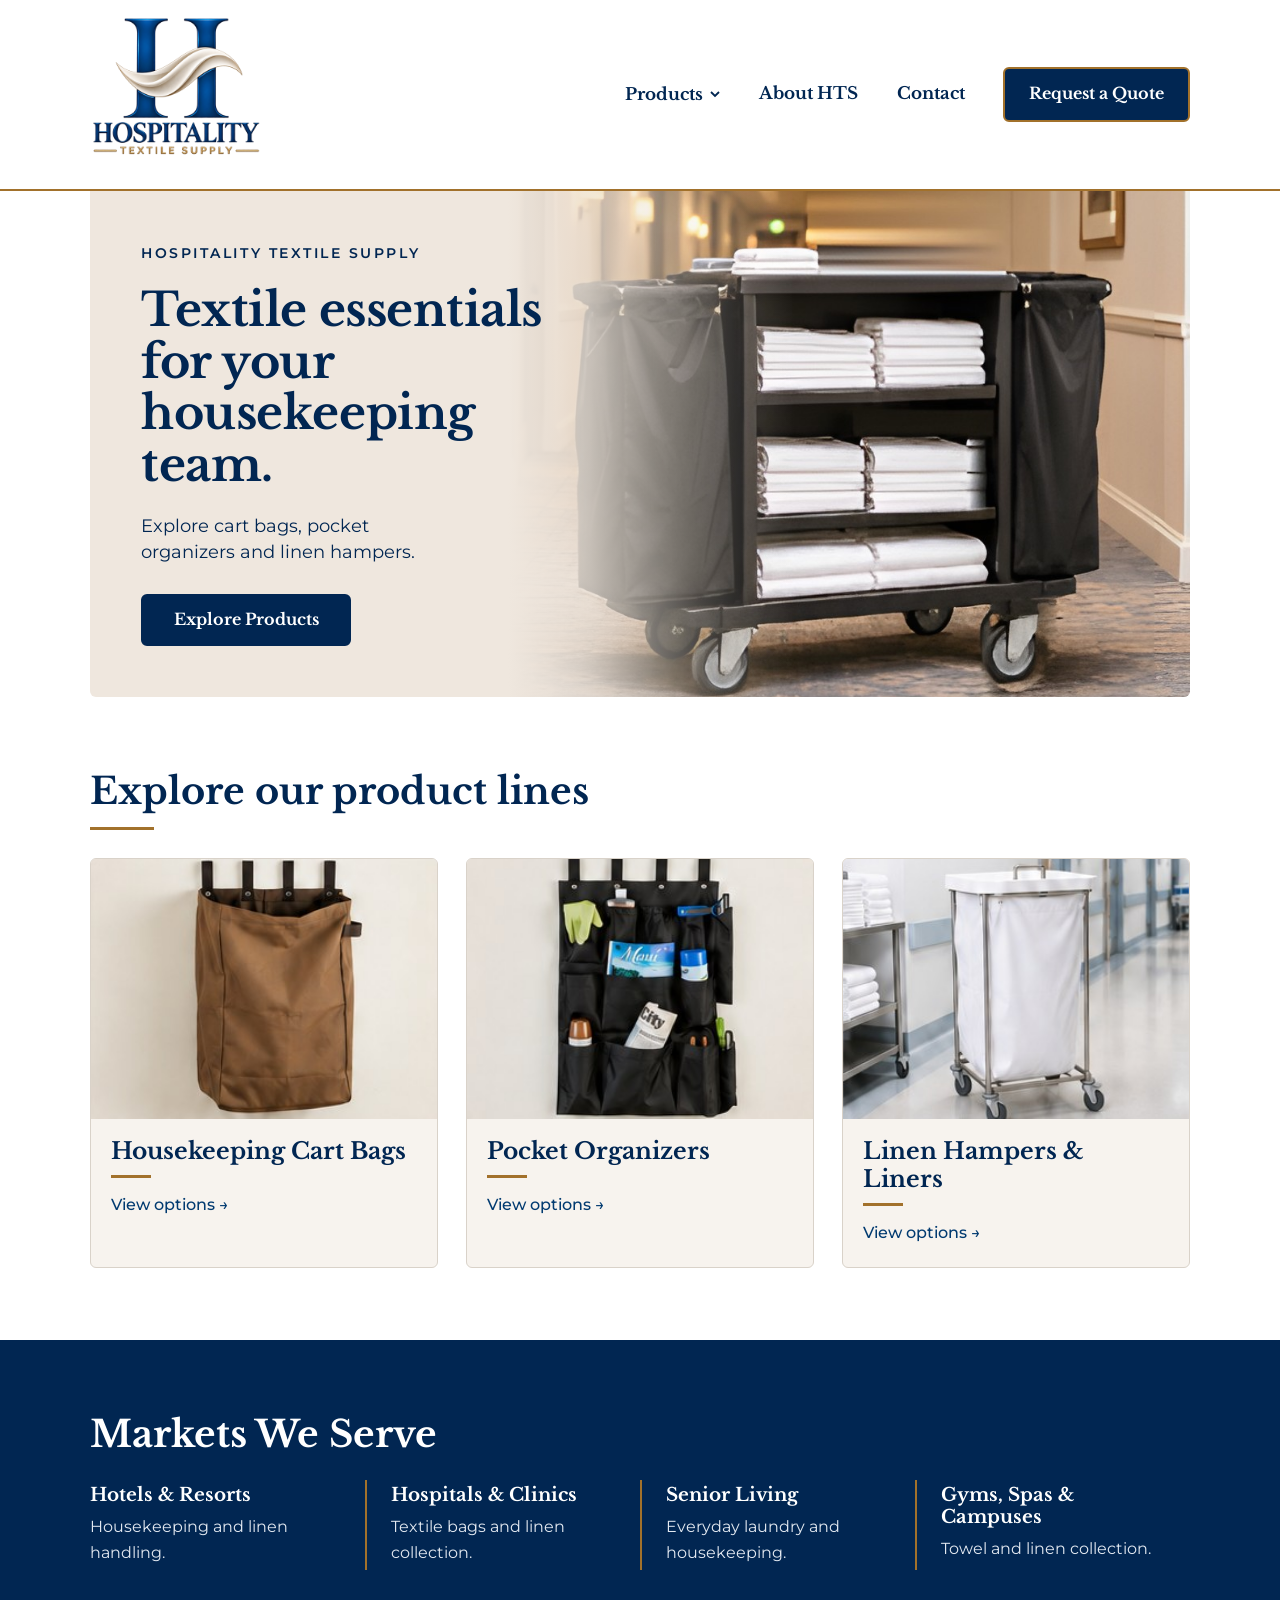
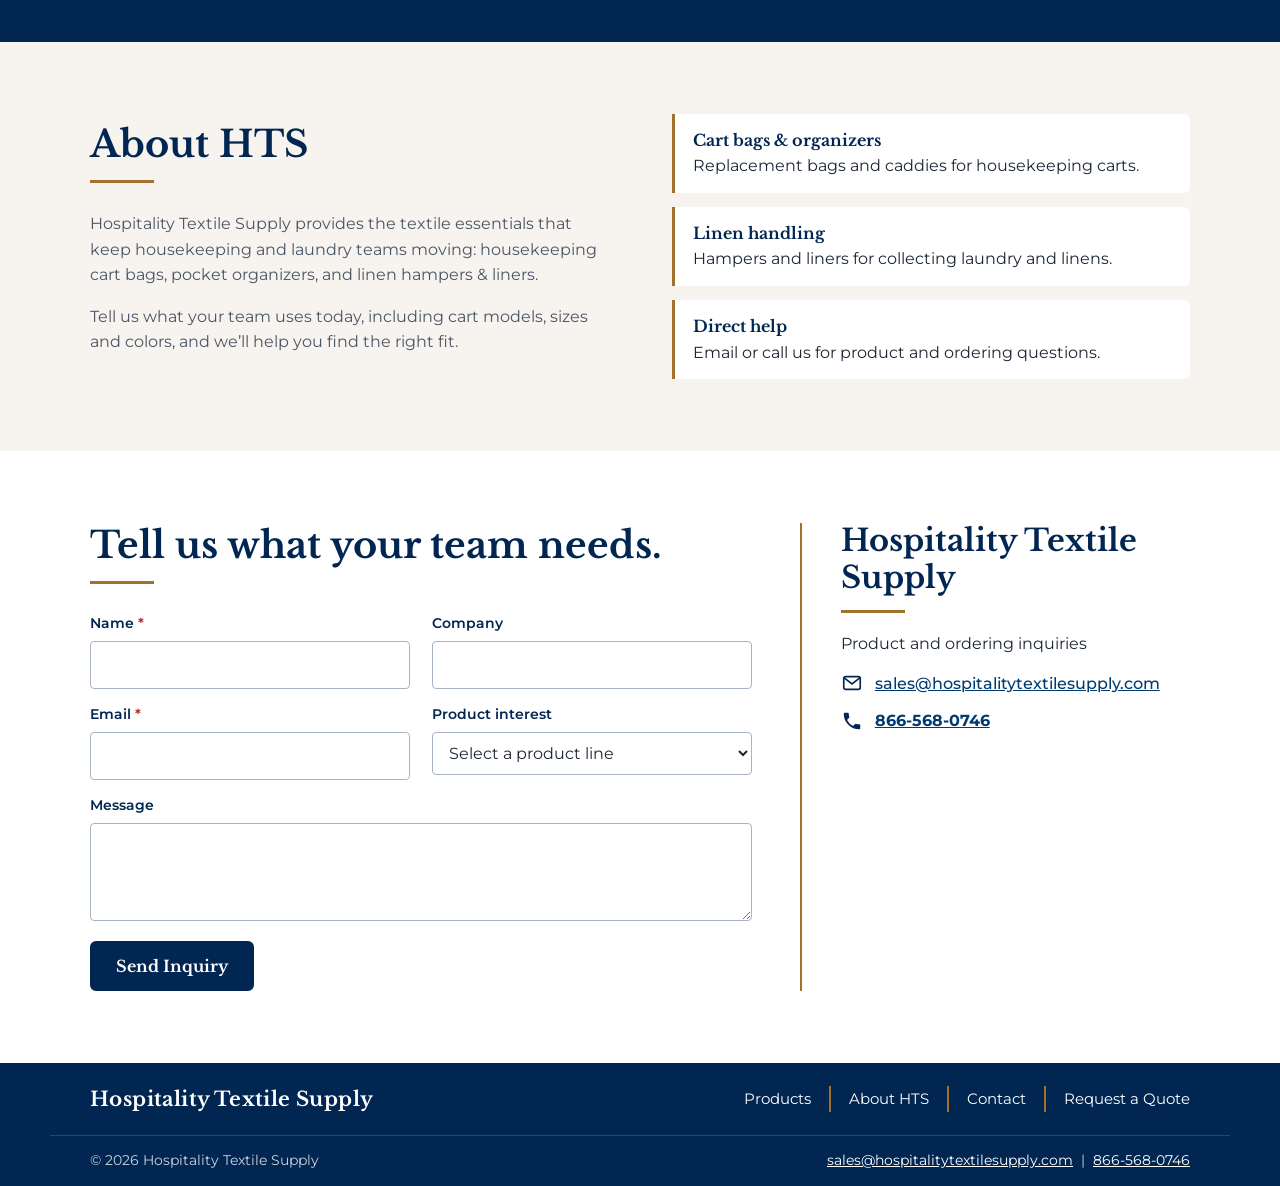
<file: index.html>
<!doctype html>
<html lang="en">
<head>
<meta charset="utf-8">
<meta name="viewport" content="width=device-width, initial-scale=1">
<title>Hospitality Textile Supply | Cart Bags, Pocket Organizers & Linen Hampers</title>
<meta name="description" content="Textile essentials for housekeeping teams: housekeeping cart bags, pocket organizers and linen hampers & liners for hotels, healthcare, senior living, gyms, spas and campuses.">
<link rel="icon" type="image/png" href="img/hts-logo.png">
<link rel="preconnect" href="https://fonts.googleapis.com">
<link rel="preconnect" href="https://fonts.gstatic.com" crossorigin>
<link href="https://fonts.googleapis.com/css2?family=Libre+Baskerville:wght@400;700&family=Montserrat:wght@400;500;600&display=swap" rel="stylesheet">
<link rel="stylesheet" href="css/styles.css">
</head>
<body>
<a class="skip-link" href="#main">Skip to content</a>
<header class="site-header">
  <div class="wrap header-inner">
    <a class="brand" href="index.html" aria-label="Hospitality Textile Supply — home">
      <img src="img/hts-logo.png" alt="Hospitality Textile Supply" width="440" height="426">
    </a>
    <button class="menu-toggle" type="button" aria-expanded="false" aria-controls="site-nav" aria-label="Open menu">
      <svg viewBox="0 0 24 24" fill="none" stroke="currentColor" stroke-width="2" aria-hidden="true"><path d="M4 7h16M4 12h16M4 17h16"/></svg>
    </button>
    <nav class="nav" id="site-nav" aria-label="Main">
      <ul class="nav-list">
        <li class="has-dropdown">
          <button class="nav-link" type="button" aria-expanded="false">Products <svg class="chev" viewBox="0 0 12 12" aria-hidden="true"><path d="M2 4l4 4 4-4" fill="none" stroke="currentColor" stroke-width="1.8"/></svg></button>
          <ul class="dropdown"><li><a href="maid-cart-bags.html">Housekeeping Cart Bags</a></li><li><a href="pocket-organizers.html">Pocket Organizers</a></li><li><a href="linen-hampers-liners.html">Linen Hampers &amp; Liners</a></li></ul>
        </li>
        <li><a class="nav-link" href="index.html#about">About HTS</a></li>
        <li><a class="nav-link" href="index.html#contact">Contact</a></li>
      </ul>
      <a class="btn btn--gold-edge" href="index.html#contact">Request a Quote</a>
    </nav>
  </div>
</header>

<main id="main">
  <section class="hero" aria-labelledby="hero-title">
    <div class="hero-copy">
      <p class="hero-eyebrow">Hospitality Textile Supply</p>
      <h1 id="hero-title">Textile essentials for your housekeeping team.</h1>
      <p>Explore cart bags, pocket organizers and linen hampers.</p>
      <a class="btn" href="#products">Explore Products</a>
    </div>
    <div class="hero-media">
      <img src="img/hero-cart.jpg" alt="Housekeeping cart with black cart bags and stacked towels in a hotel hallway" width="844" height="656">
    </div>
  </section>

  <section class="section" id="products" aria-labelledby="lines-title">
    <div class="wrap">
      <h2 class="section-title" id="lines-title">Explore our product lines</h2>
      <span class="rule"></span>
      <div class="card-grid">
        <a class="line-card" href="maid-cart-bags.html">
          <div class="media"><img src="img/maid-cart-bags.jpg" alt="Brown housekeeping cart bag with hanging loops" loading="lazy"></div>
          <div class="body"><h3>Housekeeping Cart Bags</h3><span class="rule"></span><span class="more">View options &rarr;</span></div>
        </a>
        <a class="line-card" href="pocket-organizers.html">
          <div class="media"><img src="img/pocket-organizers.jpg" alt="Black hanging pocket organizer holding cleaning supplies" loading="lazy"></div>
          <div class="body"><h3>Pocket Organizers</h3><span class="rule"></span><span class="more">View options &rarr;</span></div>
        </a>
        <a class="line-card" href="linen-hampers-liners.html">
          <div class="media"><img src="img/linen-hampers.jpg" alt="White linen hamper on a steel frame in a hospital corridor" loading="lazy"></div>
          <div class="body"><h3>Linen Hampers &amp; Liners</h3><span class="rule"></span><span class="more">View options &rarr;</span></div>
        </a>
      </div>
    </div>
  </section>

  <section class="section markets" id="markets" aria-labelledby="markets-title">
    <div class="wrap">
      <h2 class="section-title" id="markets-title">Markets We Serve</h2>
      <div class="market-grid">
        <div class="market"><h3>Hotels &amp; Resorts</h3><p>Housekeeping and linen handling.</p></div>
        <div class="market"><h3>Hospitals &amp; Clinics</h3><p>Textile bags and linen collection.</p></div>
        <div class="market"><h3>Senior Living</h3><p>Everyday laundry and housekeeping.</p></div>
        <div class="market"><h3>Gyms, Spas &amp; Campuses</h3><p>Towel and linen collection.</p></div>
      </div>
    </div>
  </section>

  <section class="section about" id="about" aria-labelledby="about-title">
    <div class="wrap about-inner">
      <div>
        <h2 class="section-title" id="about-title">About HTS</h2>
        <span class="rule"></span>
        <p>Hospitality Textile Supply provides the textile essentials that keep housekeeping and laundry teams moving: housekeeping cart bags, pocket organizers, and linen hampers &amp; liners.</p>
        <p>Tell us what your team uses today, including cart models, sizes and colors, and we&rsquo;ll help you find the right fit.</p>
      </div>
      <ul class="about-list">
        <li><strong>Cart bags &amp; organizers</strong>Replacement bags and caddies for housekeeping carts.</li>
        <li><strong>Linen handling</strong>Hampers and liners for collecting laundry and linens.</li>
        <li><strong>Direct help</strong>Email or call us for product and ordering questions.</li>
      </ul>
    </div>
  </section>

  <section class="section" id="contact" aria-labelledby="contact-title">
    <div class="wrap inquiry">
      <form class="js-inquiry" id="inquiry-form" novalidate>
        <h2 class="section-title" id="contact-title">Tell us what your team needs.</h2>
        <span class="rule"></span>
        <div class="form-grid">
          <div class="field">
            <label for="f-name">Name <span class="req">*</span></label>
            <input id="f-name" name="name" type="text" autocomplete="name" required>
          </div>
          <div class="field">
            <label for="f-company">Company</label>
            <input id="f-company" name="company" type="text" autocomplete="organization">
          </div>
          <div class="field">
            <label for="f-email">Email <span class="req">*</span></label>
            <input id="f-email" name="email" type="email" autocomplete="email" required>
          </div>
          <div class="field">
            <label for="f-product">Product interest</label>
            <select id="f-product" name="product">
              <option value="">Select a product line</option>
              <option>Housekeeping Cart Bags</option>
              <option>Pocket Organizers</option>
              <option>Linen Hampers &amp; Liners</option>
              <option>Something else / not sure</option>
            </select>
          </div>
          <div class="field field--full">
            <label for="f-msg">Message</label>
            <textarea id="f-msg" name="message" rows="3"></textarea>
          </div>
        </div>
        <div class="form-actions">
        <button class="btn" type="submit">Send Inquiry</button>
      </div>
      <p class="form-status" role="status" hidden></p>
      </form>
      <aside class="contact-aside" aria-label="Contact details">
        <h2>Hospitality Textile Supply</h2>
        <span class="rule"></span>
        <p class="sub">Product and ordering inquiries</p>
        <ul class="contact-lines">
      <li><svg viewBox="0 0 24 24" fill="none" stroke="currentColor" stroke-width="1.8" aria-hidden="true"><rect x="3" y="5" width="18" height="14" rx="2"/><path d="m3.5 6.5 8.5 6.5 8.5-6.5"/></svg><span><a href="mailto:sales@hospitalitytextilesupply.com">sales@hospitalitytextilesupply.com</a></span></li>
      <li><svg viewBox="0 0 24 24" fill="currentColor" aria-hidden="true"><path d="M6.6 10.8a15.1 15.1 0 0 0 6.6 6.6l2.2-2.2a1 1 0 0 1 1-.25 11.4 11.4 0 0 0 3.6.57 1 1 0 0 1 1 1V20a1 1 0 0 1-1 1A17 17 0 0 1 3 4a1 1 0 0 1 1-1h3.5a1 1 0 0 1 1 1c0 1.25.2 2.45.57 3.57a1 1 0 0 1-.25 1z"/></svg><span><a href="tel:+18665680746"><strong>866-568-0746</strong></a></span></li>
    </ul>
      </aside>
    </div>
  </section>
</main>
<footer class="site-footer">
  <div class="wrap footer-inner">
    <div class="footer-brand">Hospitality Textile Supply</div>
    <ul class="footer-nav">
      <li><a href="index.html#products">Products</a></li>
      <li><a href="index.html#about">About HTS</a></li>
      <li><a href="index.html#contact">Contact</a></li>
      <li><a href="index.html#contact">Request a Quote</a></li>
    </ul>
  </div>
  <div class="wrap footer-meta">
    <span>&copy; <span data-year>2026</span> Hospitality Textile Supply</span>
    <span><a href="mailto:sales@hospitalitytextilesupply.com">sales@hospitalitytextilesupply.com</a> &nbsp;|&nbsp; <a href="tel:+18665680746">866-568-0746</a></span>
  </div>
</footer>
<script src="js/main.js"></script>
</body>
</html>
</file>
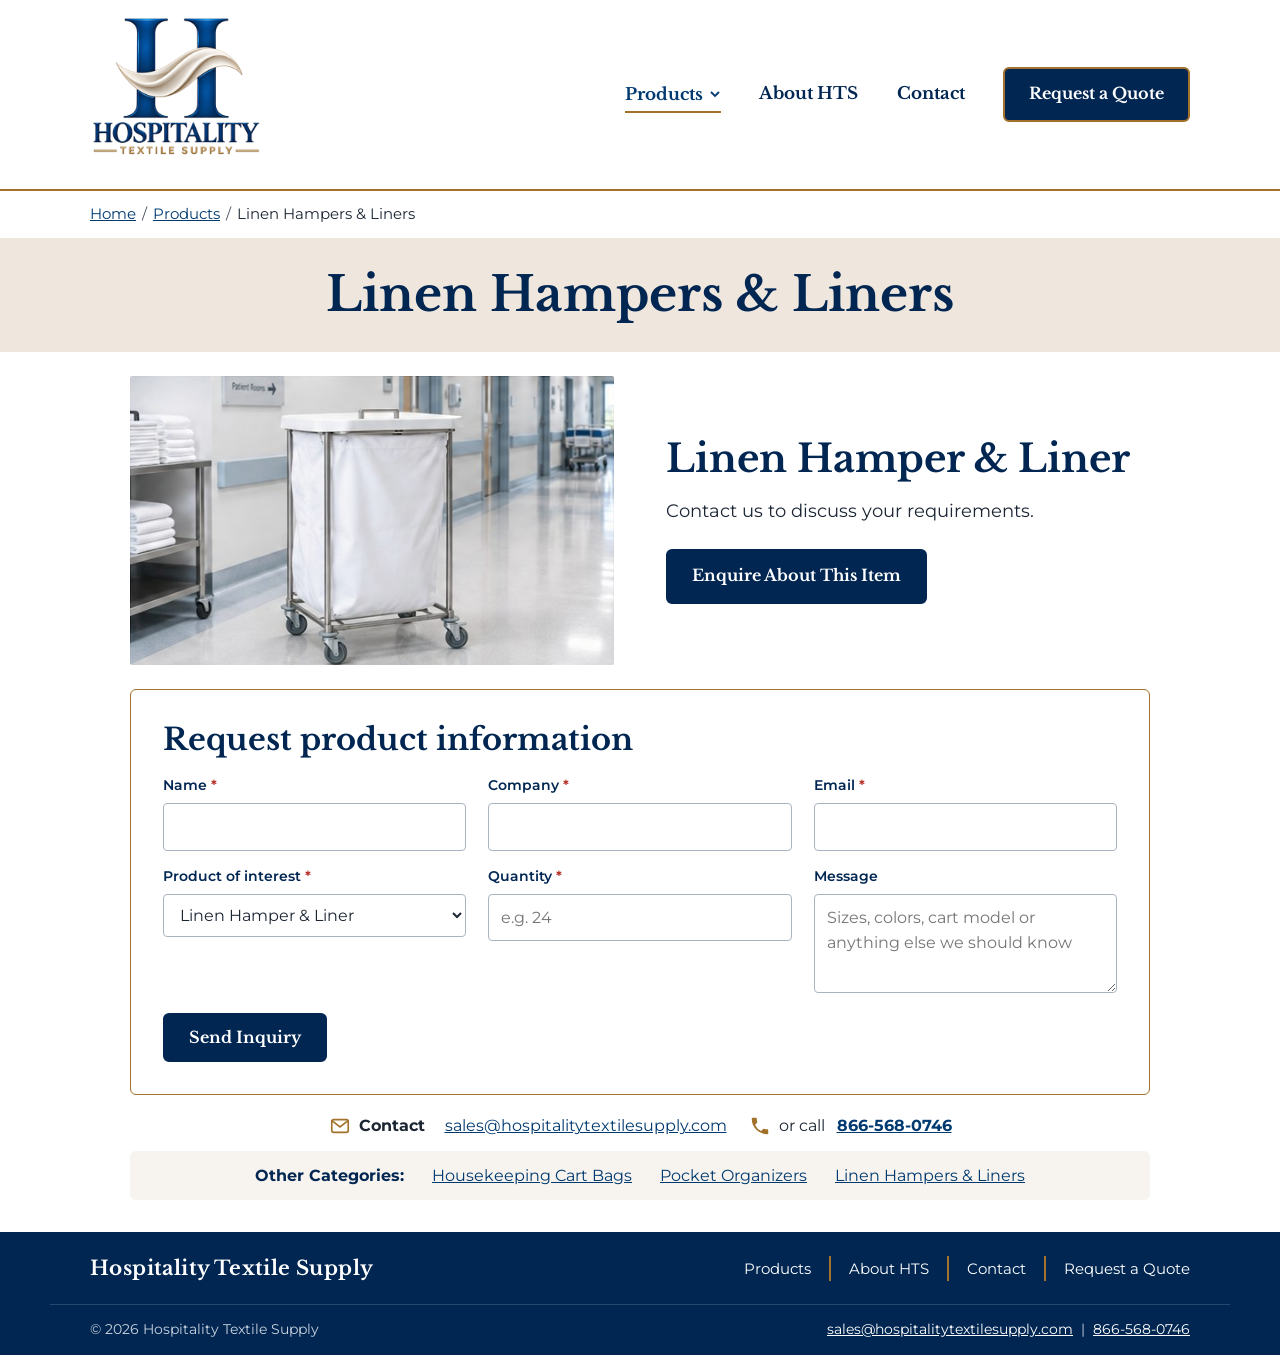
<file: linen-hampers-liners.html>
<!doctype html>
<html lang="en">
<head>
<meta charset="utf-8">
<meta name="viewport" content="width=device-width, initial-scale=1">
<title>Linen Hampers & Liners | Hospitality Textile Supply</title>
<meta name="description" content="Linen hampers and liners for hospitals, hotels and laundry collection.">
<link rel="icon" type="image/png" href="img/hts-logo.png">
<link rel="preconnect" href="https://fonts.googleapis.com">
<link rel="preconnect" href="https://fonts.gstatic.com" crossorigin>
<link href="https://fonts.googleapis.com/css2?family=Libre+Baskerville:wght@400;700&family=Montserrat:wght@400;500;600&display=swap" rel="stylesheet">
<link rel="stylesheet" href="css/styles.css">
</head>
<body>
<a class="skip-link" href="#main">Skip to content</a>
<header class="site-header">
  <div class="wrap header-inner">
    <a class="brand" href="index.html" aria-label="Hospitality Textile Supply — home">
      <img src="img/hts-logo.png" alt="Hospitality Textile Supply" width="440" height="426">
    </a>
    <button class="menu-toggle" type="button" aria-expanded="false" aria-controls="site-nav" aria-label="Open menu">
      <svg viewBox="0 0 24 24" fill="none" stroke="currentColor" stroke-width="2" aria-hidden="true"><path d="M4 7h16M4 12h16M4 17h16"/></svg>
    </button>
    <nav class="nav" id="site-nav" aria-label="Main">
      <ul class="nav-list">
        <li class="has-dropdown">
          <button class="nav-link" type="button" aria-expanded="false" aria-current="page">Products <svg class="chev" viewBox="0 0 12 12" aria-hidden="true"><path d="M2 4l4 4 4-4" fill="none" stroke="currentColor" stroke-width="1.8"/></svg></button>
          <ul class="dropdown"><li><a href="maid-cart-bags.html">Housekeeping Cart Bags</a></li><li><a href="pocket-organizers.html">Pocket Organizers</a></li><li><a href="linen-hampers-liners.html" aria-current="page">Linen Hampers &amp; Liners</a></li></ul>
        </li>
        <li><a class="nav-link" href="index.html#about">About HTS</a></li>
        <li><a class="nav-link" href="index.html#contact">Contact</a></li>
      </ul>
      <a class="btn btn--gold-edge" href="#inquiry-form">Request a Quote</a>
    </nav>
  </div>
</header>
<div class="wrap breadcrumb">
  <nav aria-label="Breadcrumb"><ol>
    <li><a href="index.html">Home</a></li>
    <li><a href="index.html#products">Products</a></li>
    <li><span aria-current="page">Linen Hampers &amp; Liners</span></li>
  </ol></nav>
</div>
<div class="page-title"><div class="wrap"><h1>Linen Hampers &amp; Liners</h1></div></div>

<main id="main" class="wrap" style="max-width:1100px">
  <section class="feature" aria-labelledby="item-title">
    <img src="img/linen-hamper-liner.jpg" alt="White linen hamper liner on a steel frame with casters" width="545" height="325">
    <div>
      <h2 id="item-title">Linen Hamper &amp; Liner</h2>
      <p>Contact us to discuss your requirements.</p>
      <a class="btn" href="#inquiry-form" data-enquire="Linen Hamper &amp; Liner">Enquire About This Item</a>
    </div>
  </section>
  <section class="inquiry--boxed" aria-labelledby="form-title">
    <form class="js-inquiry" id="inquiry-form" novalidate>
      <h2 class="form-title" id="form-title" style="margin-bottom:16px">Request product information</h2>
      <div class="form-grid form-grid--3">
        <div class="field">
          <label for="f-name">Name <span class="req">*</span></label>
          <input id="f-name" name="name" type="text" autocomplete="name" required>
        </div>
        <div class="field">
          <label for="f-company">Company <span class="req">*</span></label>
          <input id="f-company" name="company" type="text" autocomplete="organization" required>
        </div>
        <div class="field">
          <label for="f-email">Email <span class="req">*</span></label>
          <input id="f-email" name="email" type="email" autocomplete="email" required>
        </div>
        <div class="field">
          <label for="f-product">Product of interest <span class="req">*</span></label>
          <select id="f-product" name="product" required><option value="Linen Hamper &amp; Liner" selected>Linen Hamper &amp; Liner</option><option value="Linen Hampers &amp; Liners (general)">Linen Hampers &amp; Liners (general)</option></select>
        </div>
        <div class="field">
          <label for="f-qty">Quantity <span class="req">*</span></label>
          <input id="f-qty" name="quantity" type="text" inputmode="numeric" required placeholder="e.g. 24">
        </div>
        <div class="field">
          <label for="f-msg">Message</label>
          <textarea id="f-msg" name="message" rows="3" placeholder="Sizes, colors, cart model or anything else we should know"></textarea>
        </div>
      </div>
      <div class="form-actions">
        <button class="btn" type="submit">Send Inquiry</button>
      </div>
      <p class="form-status" role="status" hidden></p>
    </form>
  </section>
  <div class="contact-strip">
    <span><svg viewBox="0 0 24 24" fill="none" stroke="currentColor" stroke-width="1.8" aria-hidden="true"><rect x="3" y="5" width="18" height="14" rx="2"/><path d="m3.5 6.5 8.5 6.5 8.5-6.5"/></svg><strong>Contact</strong>&nbsp;<a href="mailto:sales@hospitalitytextilesupply.com">sales@hospitalitytextilesupply.com</a></span>
    <span><svg viewBox="0 0 24 24" fill="currentColor" aria-hidden="true"><path d="M6.6 10.8a15.1 15.1 0 0 0 6.6 6.6l2.2-2.2a1 1 0 0 1 1-.25 11.4 11.4 0 0 0 3.6.57 1 1 0 0 1 1 1V20a1 1 0 0 1-1 1A17 17 0 0 1 3 4a1 1 0 0 1 1-1h3.5a1 1 0 0 1 1 1c0 1.25.2 2.45.57 3.57a1 1 0 0 1-.25 1z"/></svg>or call&nbsp;<a href="tel:+18665680746"><strong>866-568-0746</strong></a></span>
  </div>
  <nav class="cat-strip" aria-label="Other categories"><strong>Other Categories:</strong> <a href="maid-cart-bags.html">Housekeeping Cart Bags</a> <a href="pocket-organizers.html">Pocket Organizers</a> <a href="linen-hampers-liners.html">Linen Hampers &amp; Liners</a></nav>
</main>
<footer class="site-footer">
  <div class="wrap footer-inner">
    <div class="footer-brand">Hospitality Textile Supply</div>
    <ul class="footer-nav">
      <li><a href="index.html#products">Products</a></li>
      <li><a href="index.html#about">About HTS</a></li>
      <li><a href="index.html#contact">Contact</a></li>
      <li><a href="index.html#contact">Request a Quote</a></li>
    </ul>
  </div>
  <div class="wrap footer-meta">
    <span>&copy; <span data-year>2026</span> Hospitality Textile Supply</span>
    <span><a href="mailto:sales@hospitalitytextilesupply.com">sales@hospitalitytextilesupply.com</a> &nbsp;|&nbsp; <a href="tel:+18665680746">866-568-0746</a></span>
  </div>
</footer>
<script src="js/main.js"></script>
</body>
</html>
</file>
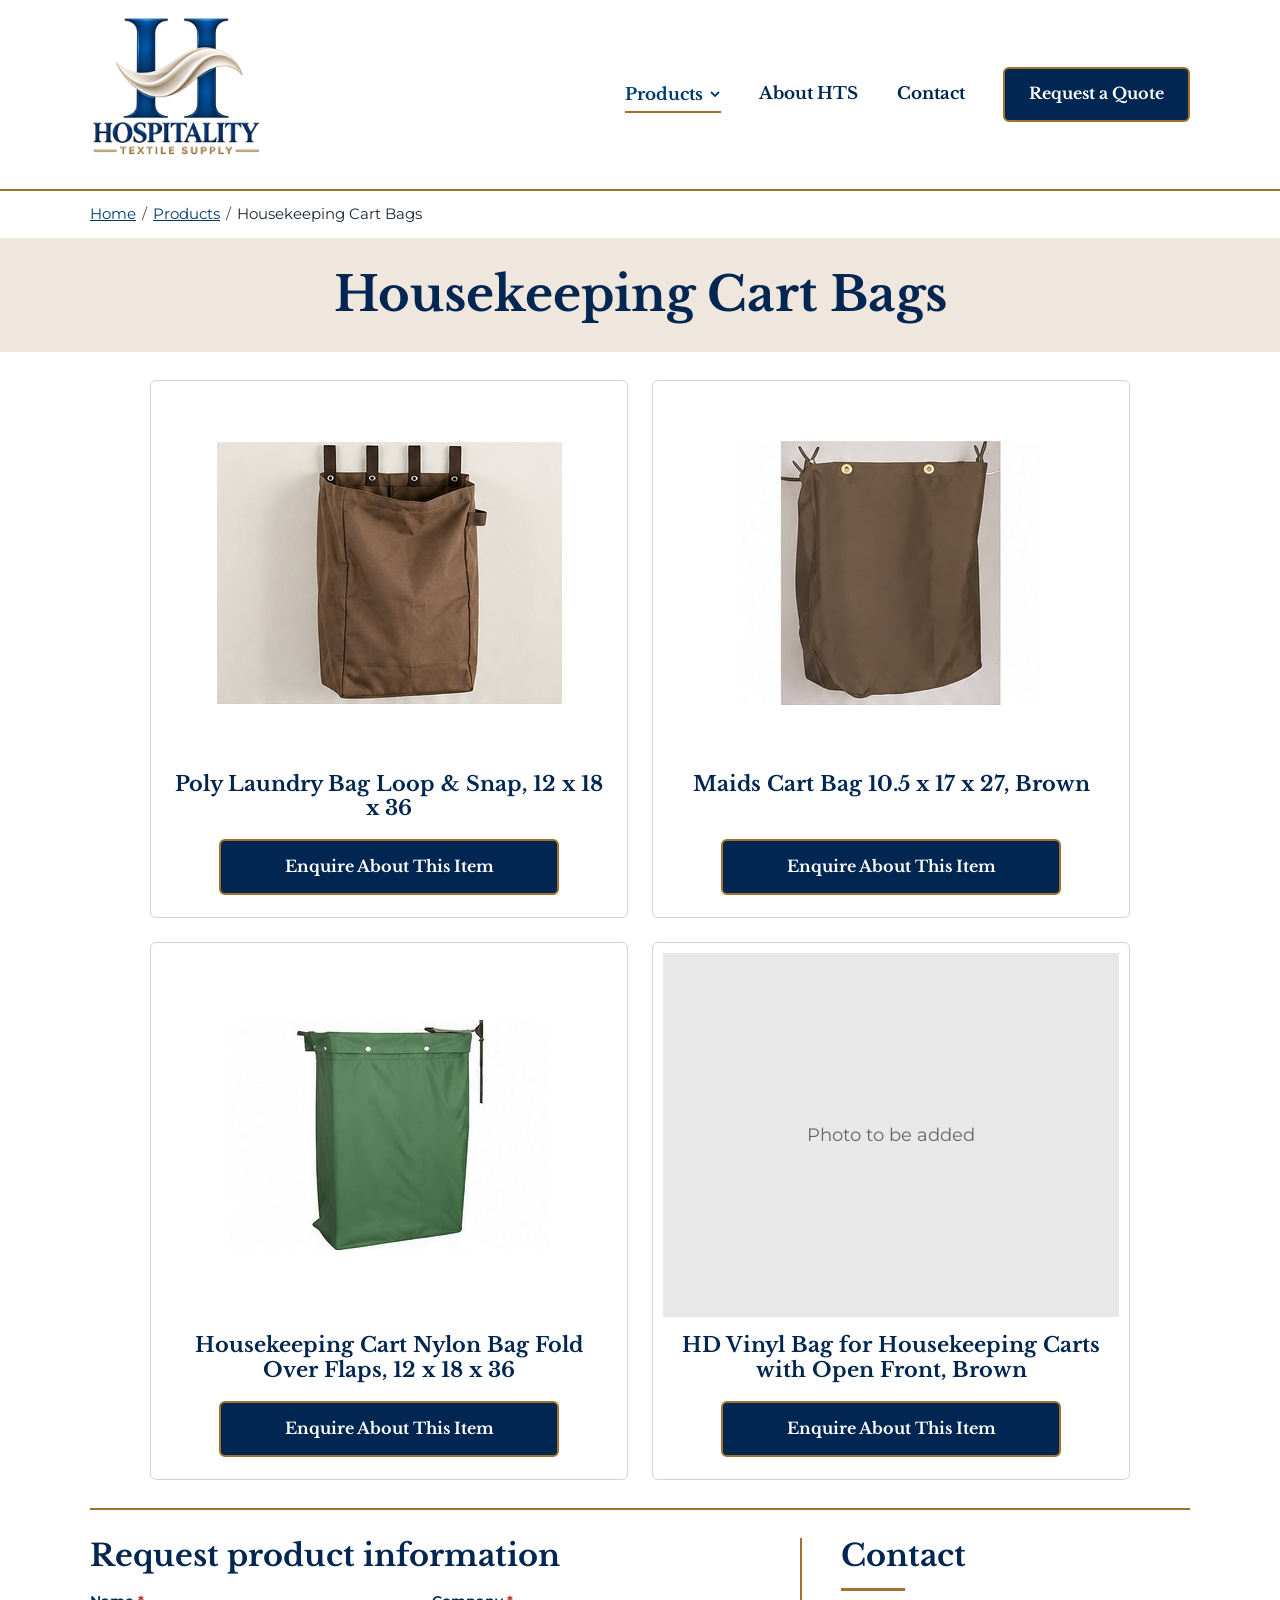
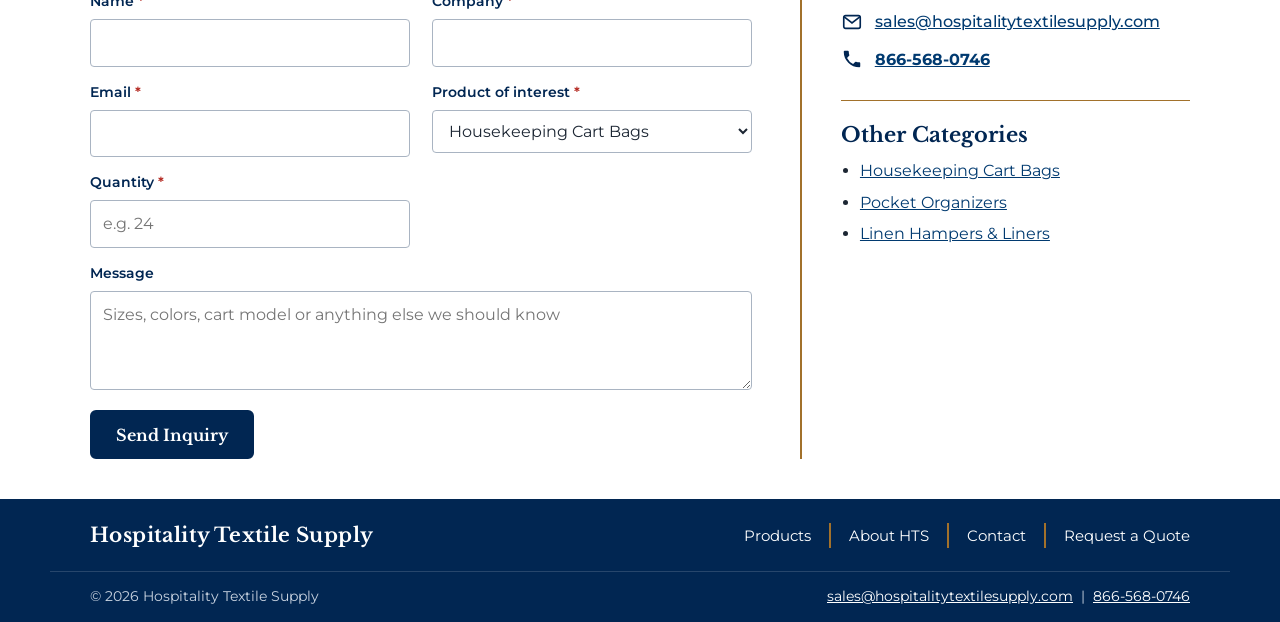
<file: maid-cart-bags.html>
<!doctype html>
<html lang="en">
<head>
<meta charset="utf-8">
<meta name="viewport" content="width=device-width, initial-scale=1">
<title>Housekeeping Cart Bags | Hospitality Textile Supply</title>
<meta name="description" content="Replacement housekeeping cart bags for housekeeping carts: poly, nylon and heavy-duty vinyl.">
<link rel="icon" type="image/png" href="img/hts-logo.png">
<link rel="preconnect" href="https://fonts.googleapis.com">
<link rel="preconnect" href="https://fonts.gstatic.com" crossorigin>
<link href="https://fonts.googleapis.com/css2?family=Libre+Baskerville:wght@400;700&family=Montserrat:wght@400;500;600&display=swap" rel="stylesheet">
<link rel="stylesheet" href="css/styles.css">
</head>
<body>
<a class="skip-link" href="#main">Skip to content</a>
<header class="site-header">
  <div class="wrap header-inner">
    <a class="brand" href="index.html" aria-label="Hospitality Textile Supply — home">
      <img src="img/hts-logo.png" alt="Hospitality Textile Supply" width="440" height="426">
    </a>
    <button class="menu-toggle" type="button" aria-expanded="false" aria-controls="site-nav" aria-label="Open menu">
      <svg viewBox="0 0 24 24" fill="none" stroke="currentColor" stroke-width="2" aria-hidden="true"><path d="M4 7h16M4 12h16M4 17h16"/></svg>
    </button>
    <nav class="nav" id="site-nav" aria-label="Main">
      <ul class="nav-list">
        <li class="has-dropdown">
          <button class="nav-link" type="button" aria-expanded="false" aria-current="page">Products <svg class="chev" viewBox="0 0 12 12" aria-hidden="true"><path d="M2 4l4 4 4-4" fill="none" stroke="currentColor" stroke-width="1.8"/></svg></button>
          <ul class="dropdown"><li><a href="maid-cart-bags.html" aria-current="page">Housekeeping Cart Bags</a></li><li><a href="pocket-organizers.html">Pocket Organizers</a></li><li><a href="linen-hampers-liners.html">Linen Hampers &amp; Liners</a></li></ul>
        </li>
        <li><a class="nav-link" href="index.html#about">About HTS</a></li>
        <li><a class="nav-link" href="index.html#contact">Contact</a></li>
      </ul>
      <a class="btn btn--gold-edge" href="#inquiry-form">Request a Quote</a>
    </nav>
  </div>
</header>
<div class="wrap breadcrumb">
  <nav aria-label="Breadcrumb"><ol>
    <li><a href="index.html">Home</a></li>
    <li><a href="index.html#products">Products</a></li>
    <li><span aria-current="page">Housekeeping Cart Bags</span></li>
  </ol></nav>
</div>
<div class="page-title"><div class="wrap"><h1>Housekeeping Cart Bags</h1></div></div>

<main id="main" class="wrap">
  <section class="product-grid product-grid--2" aria-label="Housekeeping cart bag options">
    <article class="product">
      <div class="media"><img src="img/poly-loop-snap.jpg" alt="Brown poly laundry bag with loops and snaps" loading="lazy"></div>
      <h2>Poly Laundry Bag Loop &amp; Snap, 12 x 18 x 36</h2>
      <a class="btn btn--gold-edge" href="#inquiry-form" data-enquire="Poly Laundry Bag Loop &amp; Snap, 12 x 18 x 36">Enquire About This Item</a>
    </article><article class="product">
      <div class="media"><img src="img/maids-cart-bag.jpg" alt="Brown maids cart bag with grommets" loading="lazy"></div>
      <h2>Maids Cart Bag 10.5 x 17 x 27, Brown</h2>
      <a class="btn btn--gold-edge" href="#inquiry-form" data-enquire="Maids Cart Bag 10.5 x 17 x 27, Brown">Enquire About This Item</a>
    </article><article class="product">
      <div class="media"><img src="img/nylon-fold-over.jpg" alt="Green nylon housekeeping cart bag with fold-over flaps" loading="lazy"></div>
      <h2>Housekeeping Cart Nylon Bag Fold Over Flaps, 12 x 18 x 36</h2>
      <a class="btn btn--gold-edge" href="#inquiry-form" data-enquire="Housekeeping Cart Nylon Bag Fold Over Flaps, 12 x 18 x 36">Enquire About This Item</a>
    </article><article class="product">
      <div class="media"><div class="placeholder">Photo to be added</div></div>
      <h2>HD Vinyl Bag for Housekeeping Carts with Open Front, Brown</h2>
      <a class="btn btn--gold-edge" href="#inquiry-form" data-enquire="HD Vinyl Bag for Housekeeping Carts with Open Front, Brown">Enquire About This Item</a>
    </article>
  </section>
  <section class="inquiry" style="border-top:2px solid var(--gold);padding-top:28px;margin-bottom:40px" aria-labelledby="form-title">
    <form class="js-inquiry" id="inquiry-form" novalidate>
      <h2 class="form-title" id="form-title" style="margin-bottom:16px">Request product information</h2>
      <div class="form-grid">
        <div class="field">
          <label for="f-name">Name <span class="req">*</span></label>
          <input id="f-name" name="name" type="text" autocomplete="name" required>
        </div>
        <div class="field">
          <label for="f-company">Company <span class="req">*</span></label>
          <input id="f-company" name="company" type="text" autocomplete="organization" required>
        </div>
        <div class="field">
          <label for="f-email">Email <span class="req">*</span></label>
          <input id="f-email" name="email" type="email" autocomplete="email" required>
        </div>
        <div class="field">
          <label for="f-product">Product of interest <span class="req">*</span></label>
          <select id="f-product" name="product" required><option value="Housekeeping Cart Bags" selected>Housekeeping Cart Bags</option><option value="Poly Laundry Bag Loop &amp; Snap, 12 x 18 x 36">Poly Laundry Bag Loop &amp; Snap, 12 x 18 x 36</option><option value="Maids Cart Bag 10.5 x 17 x 27, Brown">Maids Cart Bag 10.5 x 17 x 27, Brown</option><option value="Housekeeping Cart Nylon Bag Fold Over Flaps, 12 x 18 x 36">Housekeeping Cart Nylon Bag Fold Over Flaps, 12 x 18 x 36</option><option value="HD Vinyl Bag for Housekeeping Carts with Open Front, Brown">HD Vinyl Bag for Housekeeping Carts with Open Front, Brown</option></select>
        </div>
        <div class="field">
          <label for="f-qty">Quantity <span class="req">*</span></label>
          <input id="f-qty" name="quantity" type="text" inputmode="numeric" required placeholder="e.g. 24">
        </div>
        <div class="field field--full">
          <label for="f-msg">Message</label>
          <textarea id="f-msg" name="message" rows="3" placeholder="Sizes, colors, cart model or anything else we should know"></textarea>
        </div>
      </div>
      <div class="form-actions">
        <button class="btn" type="submit">Send Inquiry</button>
      </div>
      <p class="form-status" role="status" hidden></p>
    </form>
    <aside class="contact-aside">
      <h2>Contact</h2>
      <span class="rule"></span>
      <ul class="contact-lines">
      <li><svg viewBox="0 0 24 24" fill="none" stroke="currentColor" stroke-width="1.8" aria-hidden="true"><rect x="3" y="5" width="18" height="14" rx="2"/><path d="m3.5 6.5 8.5 6.5 8.5-6.5"/></svg><span><a href="mailto:sales@hospitalitytextilesupply.com">sales@hospitalitytextilesupply.com</a></span></li>
      <li><svg viewBox="0 0 24 24" fill="currentColor" aria-hidden="true"><path d="M6.6 10.8a15.1 15.1 0 0 0 6.6 6.6l2.2-2.2a1 1 0 0 1 1-.25 11.4 11.4 0 0 0 3.6.57 1 1 0 0 1 1 1V20a1 1 0 0 1-1 1A17 17 0 0 1 3 4a1 1 0 0 1 1-1h3.5a1 1 0 0 1 1 1c0 1.25.2 2.45.57 3.57a1 1 0 0 1-.25 1z"/></svg><span><a href="tel:+18665680746"><strong>866-568-0746</strong></a></span></li>
    </ul>
      <div class="other-cats">
        <h3>Other Categories</h3>
        <ul><li><a href="maid-cart-bags.html" aria-current="page">Housekeeping Cart Bags</a></li><li><a href="pocket-organizers.html">Pocket Organizers</a></li><li><a href="linen-hampers-liners.html">Linen Hampers &amp; Liners</a></li></ul>
      </div>
    </aside>
  </section>
</main>
<footer class="site-footer">
  <div class="wrap footer-inner">
    <div class="footer-brand">Hospitality Textile Supply</div>
    <ul class="footer-nav">
      <li><a href="index.html#products">Products</a></li>
      <li><a href="index.html#about">About HTS</a></li>
      <li><a href="index.html#contact">Contact</a></li>
      <li><a href="index.html#contact">Request a Quote</a></li>
    </ul>
  </div>
  <div class="wrap footer-meta">
    <span>&copy; <span data-year>2026</span> Hospitality Textile Supply</span>
    <span><a href="mailto:sales@hospitalitytextilesupply.com">sales@hospitalitytextilesupply.com</a> &nbsp;|&nbsp; <a href="tel:+18665680746">866-568-0746</a></span>
  </div>
</footer>
<script src="js/main.js"></script>
</body>
</html>
</file>
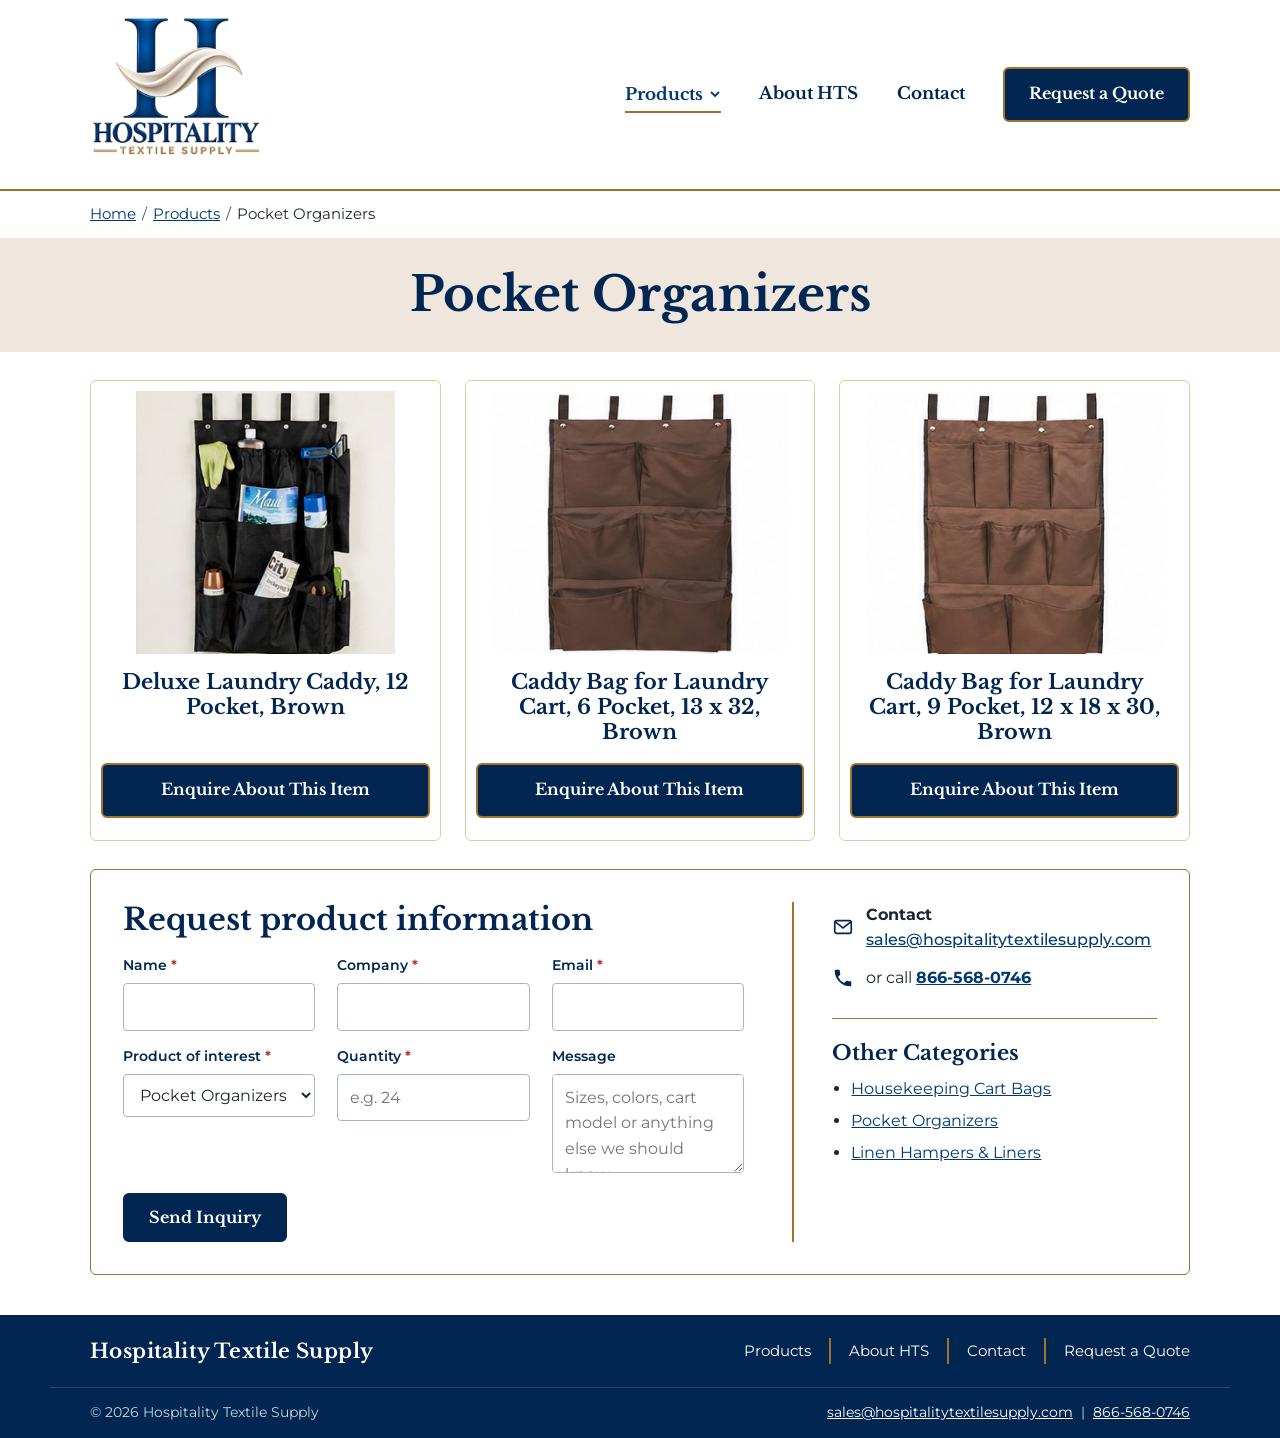
<file: pocket-organizers.html>
<!doctype html>
<html lang="en">
<head>
<meta charset="utf-8">
<meta name="viewport" content="width=device-width, initial-scale=1">
<title>Pocket Organizers | Hospitality Textile Supply</title>
<meta name="description" content="Hanging pocket organizers and caddy bags for housekeeping and laundry carts.">
<link rel="icon" type="image/png" href="img/hts-logo.png">
<link rel="preconnect" href="https://fonts.googleapis.com">
<link rel="preconnect" href="https://fonts.gstatic.com" crossorigin>
<link href="https://fonts.googleapis.com/css2?family=Libre+Baskerville:wght@400;700&family=Montserrat:wght@400;500;600&display=swap" rel="stylesheet">
<link rel="stylesheet" href="css/styles.css">
</head>
<body>
<a class="skip-link" href="#main">Skip to content</a>
<header class="site-header">
  <div class="wrap header-inner">
    <a class="brand" href="index.html" aria-label="Hospitality Textile Supply — home">
      <img src="img/hts-logo.png" alt="Hospitality Textile Supply" width="440" height="426">
    </a>
    <button class="menu-toggle" type="button" aria-expanded="false" aria-controls="site-nav" aria-label="Open menu">
      <svg viewBox="0 0 24 24" fill="none" stroke="currentColor" stroke-width="2" aria-hidden="true"><path d="M4 7h16M4 12h16M4 17h16"/></svg>
    </button>
    <nav class="nav" id="site-nav" aria-label="Main">
      <ul class="nav-list">
        <li class="has-dropdown">
          <button class="nav-link" type="button" aria-expanded="false" aria-current="page">Products <svg class="chev" viewBox="0 0 12 12" aria-hidden="true"><path d="M2 4l4 4 4-4" fill="none" stroke="currentColor" stroke-width="1.8"/></svg></button>
          <ul class="dropdown"><li><a href="maid-cart-bags.html">Housekeeping Cart Bags</a></li><li><a href="pocket-organizers.html" aria-current="page">Pocket Organizers</a></li><li><a href="linen-hampers-liners.html">Linen Hampers &amp; Liners</a></li></ul>
        </li>
        <li><a class="nav-link" href="index.html#about">About HTS</a></li>
        <li><a class="nav-link" href="index.html#contact">Contact</a></li>
      </ul>
      <a class="btn btn--gold-edge" href="#inquiry-form">Request a Quote</a>
    </nav>
  </div>
</header>
<div class="wrap breadcrumb">
  <nav aria-label="Breadcrumb"><ol>
    <li><a href="index.html">Home</a></li>
    <li><a href="index.html#products">Products</a></li>
    <li><span aria-current="page">Pocket Organizers</span></li>
  </ol></nav>
</div>
<div class="page-title"><div class="wrap"><h1>Pocket Organizers</h1></div></div>

<main id="main" class="wrap">
  <section class="product-grid product-grid--3" aria-label="Pocket organizer options">
    <article class="product">
      <div class="media"><img src="img/deluxe-caddy-12.jpg" alt="Hanging 12-pocket laundry caddy filled with housekeeping supplies" loading="lazy"></div>
      <h2>Deluxe Laundry Caddy, 12 Pocket, Brown</h2>
      <a class="btn btn--gold-edge" href="#inquiry-form" data-enquire="Deluxe Laundry Caddy, 12 Pocket, Brown">Enquire About This Item</a>
    </article><article class="product">
      <div class="media"><img src="img/caddy-6-pocket.jpg" alt="Brown 6-pocket caddy bag with hanging loops" loading="lazy"></div>
      <h2>Caddy Bag for Laundry Cart, 6 Pocket, 13 x 32, Brown</h2>
      <a class="btn btn--gold-edge" href="#inquiry-form" data-enquire="Caddy Bag for Laundry Cart, 6 Pocket, 13 x 32, Brown">Enquire About This Item</a>
    </article><article class="product">
      <div class="media"><img src="img/caddy-9-pocket.jpg" alt="Brown 9-pocket caddy bag with hanging loops" loading="lazy"></div>
      <h2>Caddy Bag for Laundry Cart, 9 Pocket, 12 x 18 x 30, Brown</h2>
      <a class="btn btn--gold-edge" href="#inquiry-form" data-enquire="Caddy Bag for Laundry Cart, 9 Pocket, 12 x 18 x 30, Brown">Enquire About This Item</a>
    </article>
  </section>
  <section class="inquiry inquiry--boxed" style="margin-bottom:40px" aria-labelledby="form-title">
    <form class="js-inquiry" id="inquiry-form" novalidate>
      <h2 class="form-title" id="form-title" style="margin-bottom:16px">Request product information</h2>
      <div class="form-grid form-grid--3">
        <div class="field">
          <label for="f-name">Name <span class="req">*</span></label>
          <input id="f-name" name="name" type="text" autocomplete="name" required>
        </div>
        <div class="field">
          <label for="f-company">Company <span class="req">*</span></label>
          <input id="f-company" name="company" type="text" autocomplete="organization" required>
        </div>
        <div class="field">
          <label for="f-email">Email <span class="req">*</span></label>
          <input id="f-email" name="email" type="email" autocomplete="email" required>
        </div>
        <div class="field">
          <label for="f-product">Product of interest <span class="req">*</span></label>
          <select id="f-product" name="product" required><option value="Pocket Organizers" selected>Pocket Organizers</option><option value="Deluxe Laundry Caddy, 12 Pocket, Brown">Deluxe Laundry Caddy, 12 Pocket, Brown</option><option value="Caddy Bag for Laundry Cart, 6 Pocket, 13 x 32, Brown">Caddy Bag for Laundry Cart, 6 Pocket, 13 x 32, Brown</option><option value="Caddy Bag for Laundry Cart, 9 Pocket, 12 x 18 x 30, Brown">Caddy Bag for Laundry Cart, 9 Pocket, 12 x 18 x 30, Brown</option></select>
        </div>
        <div class="field">
          <label for="f-qty">Quantity <span class="req">*</span></label>
          <input id="f-qty" name="quantity" type="text" inputmode="numeric" required placeholder="e.g. 24">
        </div>
        <div class="field">
          <label for="f-msg">Message</label>
          <textarea id="f-msg" name="message" rows="3" placeholder="Sizes, colors, cart model or anything else we should know"></textarea>
        </div>
      </div>
      <div class="form-actions">
        <button class="btn" type="submit">Send Inquiry</button>
      </div>
      <p class="form-status" role="status" hidden></p>
    </form>
    <aside class="contact-aside">
      <ul class="contact-lines">
      <li><svg viewBox="0 0 24 24" fill="none" stroke="currentColor" stroke-width="1.8" aria-hidden="true"><rect x="3" y="5" width="18" height="14" rx="2"/><path d="m3.5 6.5 8.5 6.5 8.5-6.5"/></svg><span><strong>Contact</strong><br><a href="mailto:sales@hospitalitytextilesupply.com">sales@hospitalitytextilesupply.com</a></span></li>
      <li><svg viewBox="0 0 24 24" fill="currentColor" aria-hidden="true"><path d="M6.6 10.8a15.1 15.1 0 0 0 6.6 6.6l2.2-2.2a1 1 0 0 1 1-.25 11.4 11.4 0 0 0 3.6.57 1 1 0 0 1 1 1V20a1 1 0 0 1-1 1A17 17 0 0 1 3 4a1 1 0 0 1 1-1h3.5a1 1 0 0 1 1 1c0 1.25.2 2.45.57 3.57a1 1 0 0 1-.25 1z"/></svg><span>or call <a href="tel:+18665680746"><strong>866-568-0746</strong></a></span></li>
    </ul>
      <div class="other-cats">
        <h3>Other Categories</h3>
        <ul><li><a href="maid-cart-bags.html">Housekeeping Cart Bags</a></li><li><a href="pocket-organizers.html" aria-current="page">Pocket Organizers</a></li><li><a href="linen-hampers-liners.html">Linen Hampers &amp; Liners</a></li></ul>
      </div>
    </aside>
  </section>
</main>
<footer class="site-footer">
  <div class="wrap footer-inner">
    <div class="footer-brand">Hospitality Textile Supply</div>
    <ul class="footer-nav">
      <li><a href="index.html#products">Products</a></li>
      <li><a href="index.html#about">About HTS</a></li>
      <li><a href="index.html#contact">Contact</a></li>
      <li><a href="index.html#contact">Request a Quote</a></li>
    </ul>
  </div>
  <div class="wrap footer-meta">
    <span>&copy; <span data-year>2026</span> Hospitality Textile Supply</span>
    <span><a href="mailto:sales@hospitalitytextilesupply.com">sales@hospitalitytextilesupply.com</a> &nbsp;|&nbsp; <a href="tel:+18665680746">866-568-0746</a></span>
  </div>
</footer>
<script src="js/main.js"></script>
</body>
</html>
</file>
<file: css/styles.css>
/* Hospitality Textile Supply — site styles
   Colors and type from the HTS Proposed Brand Guide (2026-11-12) */
:root {
  --blue: #013A70;      /* buttons and links */
  --navy: #012652;      /* headings, footer */
  --gold: #A2712B;      /* lines and small details */
  --champagne: #DBCEC2; /* light backgrounds */
  --champagne-soft: #EFE7DE;
  --cream: #F7F3EE;
  --white: #FFFFFF;
  --ink: #1C2633;
  --muted: #4A5566;
  --line: #D9D2C9;
  --heading: "Libre Baskerville", Georgia, "Times New Roman", serif;
  --body: "Montserrat", "Segoe UI", Arial, sans-serif;
  --wrap: 1180px;
  --gutter: clamp(16px, 4vw, 40px);
  --radius: 6px;
}

*, *::before, *::after { box-sizing: border-box; }
html { scroll-behavior: smooth; }
body {
  margin: 0;
  font-family: var(--body);
  font-size: 16px;
  line-height: 1.6;
  color: var(--ink);
  background: var(--white);
  -webkit-font-smoothing: antialiased;
}
img { max-width: 100%; height: auto; display: block; }
a { color: var(--blue); }
a:hover { color: var(--navy); }
h1, h2, h3 { font-family: var(--heading); font-weight: 700; color: var(--navy); line-height: 1.2; margin: 0; }

.wrap { width: 100%; max-width: var(--wrap); margin: 0 auto; padding-inline: var(--gutter); }

.skip-link { position: absolute; left: -9999px; top: 0; background: var(--navy); color: #fff; padding: 10px 16px; z-index: 100; }
.skip-link:focus { left: 8px; top: 8px; }

:focus-visible { outline: 3px solid var(--gold); outline-offset: 2px; }

/* ---------- Buttons ---------- */
.btn {
  display: inline-flex; align-items: center; justify-content: center; gap: .5em;
  font-family: var(--heading); font-weight: 700; font-size: 1rem;
  background: var(--navy); color: #fff; text-decoration: none;
  padding: .8em 1.5em; border: 2px solid var(--navy); border-radius: var(--radius);
  cursor: pointer; transition: background .15s, border-color .15s, transform .15s;
}
.btn:hover { background: var(--blue); border-color: var(--blue); color: #fff; }
.btn:active { transform: translateY(1px); }
.btn--gold-edge { border-color: var(--gold); }
.btn--gold-edge:hover { border-color: var(--gold); }
.btn--block { width: 100%; }

/* ---------- Header ---------- */
.site-header {
  position: sticky; top: 0; z-index: 50;
  background: var(--white);
  border-bottom: 2px solid var(--gold);
}
.header-inner { display: flex; align-items: center; justify-content: space-between; gap: 24px; padding-block: 12px; }
.brand { display: block; flex-shrink: 0; }
.brand img { width: clamp(118px, 15vw, 170px); height: auto; }

.nav { display: flex; align-items: center; gap: clamp(16px, 3vw, 40px); }
.nav-list { list-style: none; margin: 0; padding: 0; display: flex; align-items: center; gap: clamp(16px, 3vw, 40px); }
.nav-list > li { position: relative; }
.nav-link {
  font-family: var(--heading); font-weight: 700; font-size: 1.05rem;
  color: var(--navy); text-decoration: none; background: none; border: 0; padding: 8px 0;
  cursor: pointer; display: inline-flex; align-items: center; gap: 6px;
}
.nav-link:hover, .nav-link[aria-current="page"] { color: var(--blue); box-shadow: inset 0 -2px 0 var(--gold); }
.chev { width: 12px; height: 12px; transition: transform .2s; }
.has-dropdown.open .chev { transform: rotate(180deg); }

.dropdown {
  list-style: none; margin: 0; padding: 8px 0;
  position: absolute; top: calc(100% + 10px); left: -16px; min-width: 240px;
  background: var(--white); border: 1px solid var(--line); border-top: 3px solid var(--gold);
  border-radius: 0 0 var(--radius) var(--radius); box-shadow: 0 12px 28px rgba(1, 38, 82, .14);
  opacity: 0; visibility: hidden; transform: translateY(-6px); transition: opacity .15s, transform .15s, visibility .15s;
}
.has-dropdown.open .dropdown,
.has-dropdown:hover .dropdown,
.has-dropdown:focus-within .dropdown { opacity: 1; visibility: visible; transform: none; }
.dropdown a { display: block; padding: 10px 18px; color: var(--navy); text-decoration: none; font-weight: 500; }
.dropdown a:hover { background: var(--cream); color: var(--blue); }

.menu-toggle {
  display: none; background: none; border: 2px solid var(--navy); border-radius: var(--radius);
  width: 46px; height: 46px; padding: 0; cursor: pointer; color: var(--navy);
  align-items: center; justify-content: center;
}
.menu-toggle svg { width: 24px; height: 24px; }

/* ---------- Breadcrumb + page title ---------- */
.breadcrumb { font-size: .92rem; padding-block: 12px; }
.breadcrumb ol { list-style: none; margin: 0; padding: 0; display: flex; flex-wrap: wrap; gap: 6px; }
.breadcrumb li + li::before { content: "/"; margin-right: 6px; color: var(--muted); }
.breadcrumb [aria-current] { color: var(--ink); }

.page-title { background: var(--champagne-soft); padding-block: clamp(18px, 3vw, 28px); text-align: center; }
.page-title h1 { font-size: clamp(1.9rem, 4.5vw, 3rem); }

/* ---------- Hero ---------- */
.hero { position: relative; overflow: hidden; background: var(--champagne-soft); width: calc(100% - 2 * var(--gutter)); max-width: calc(var(--wrap) - 2 * var(--gutter)); margin: 0 auto; border-radius: 0 0 var(--radius) var(--radius); min-height: clamp(380px, 36vw, 470px); display: flex; align-items: center; }
.hero-media { position: absolute; inset: 0 0 0 38%; }
.hero-media img { width: 100%; height: 100%; object-fit: cover; object-position: 60% 70%; }
.hero-media::before { content: ""; position: absolute; inset: 0; z-index: 1;
  background: linear-gradient(90deg, var(--champagne-soft) 0%, rgba(239, 231, 222, .8) 12%, rgba(239, 231, 222, .3) 28%, rgba(239, 231, 222, 0) 42%); }
.hero-copy { position: relative; z-index: 2; width: min(100%, 44%); padding: clamp(32px, 4vw, 56px) 0 clamp(32px, 4vw, 56px) clamp(24px, 4vw, 52px); display: flex; flex-direction: column; }
.hero-eyebrow { font-family: var(--body); font-weight: 600; text-transform: uppercase; letter-spacing: .18em; color: var(--navy); font-size: clamp(.8rem, 1.1vw, 1.05rem); margin: 0 0 1.4em; }
.hero-copy h1 { font-size: clamp(2.1rem, 3.6vw, 2.9rem); line-height: 1.12; letter-spacing: -.01em; margin-bottom: .5em; max-width: 9.8em; }
.hero-copy h1 + p { font-size: clamp(1.05rem, 1.4vw, 1.25rem); line-height: 1.45; color: var(--navy); margin: 0 0 1.6em; max-width: 24ch; }
.hero-copy .btn { align-self: flex-start; font-family: var(--heading); font-size: clamp(1rem, 1.2vw, 1.15rem); padding: .7em 1.9em; }

/* ---------- Sections ---------- */
.section { padding-block: clamp(40px, 6vw, 72px); }
.section-title { font-size: clamp(1.6rem, 3.4vw, 2.3rem); }
.rule { display: block; width: 64px; height: 3px; background: var(--gold); border: 0; margin: 14px 0 28px; }
.rule--center { margin-inline: auto; }

/* Product line cards (homepage) */
.card-grid { display: grid; grid-template-columns: repeat(3, minmax(0, 1fr)); gap: clamp(16px, 2.5vw, 28px); }
.line-card {
  display: flex; flex-direction: column; text-decoration: none; color: inherit;
  background: var(--cream); border: 1px solid var(--line); border-radius: var(--radius); overflow: hidden;
  transition: box-shadow .2s, transform .2s;
}
.line-card:hover { box-shadow: 0 14px 30px rgba(1, 38, 82, .14); transform: translateY(-3px); }
.line-card .media { aspect-ratio: 4 / 3; overflow: hidden; background: #eee; }
.line-card .media img { width: 100%; height: 100%; object-fit: cover; }
.line-card .body { padding: 18px 20px 22px; }
.line-card h3 { font-size: clamp(1.2rem, 2vw, 1.45rem); }
.line-card .rule { margin: 10px 0 14px; width: 40px; }
.line-card .more { color: var(--blue); font-weight: 500; }
.line-card:hover .more { text-decoration: underline; }

/* Markets */
.markets { background: var(--navy); color: #fff; }
.markets .section-title { color: #fff; }
.market-grid { display: grid; grid-template-columns: repeat(4, minmax(0, 1fr)); margin-top: 24px; }
.market { padding: 4px 24px; border-left: 2px solid var(--gold); }
.market:first-child { border-left: 0; padding-left: 0; }
.market h3 { color: #fff; font-size: 1.15rem; margin-bottom: 8px; }
.market p { margin: 0; color: #E3E9F1; }

/* About */
.about { background: var(--cream); }
.about-inner { display: grid; grid-template-columns: minmax(0, 1fr) minmax(0, 1fr); gap: clamp(24px, 5vw, 64px); align-items: center; }
.about p { margin: 0 0 1em; color: var(--muted); }
.about-list { list-style: none; margin: 0; padding: 0; display: grid; gap: 14px; }
.about-list li { background: #fff; border-left: 3px solid var(--gold); padding: 14px 18px; border-radius: 0 var(--radius) var(--radius) 0; }
.about-list strong { font-family: var(--heading); color: var(--navy); display: block; }

/* ---------- Product grid (category pages) ---------- */
.product-grid { display: grid; gap: clamp(16px, 2.5vw, 24px); padding-block: clamp(20px, 3vw, 28px); }
.product-grid--3 { grid-template-columns: repeat(3, minmax(0, 1fr)); }
.product-grid--2 { grid-template-columns: repeat(2, minmax(0, 1fr)); max-width: 980px; margin-inline: auto; }
.product {
  display: flex; flex-direction: column; align-items: center; text-align: center;
  border: 1px solid var(--line); border-radius: var(--radius); padding: 10px 10px 22px; background: #fff;
}
.product-grid--3 .product { border-color: #E3C9A3; }
.product .media { width: 100%; aspect-ratio: 5 / 4; display: flex; align-items: center; justify-content: center; background: #fff; overflow: hidden; }
.product .media img { max-height: 100%; width: auto; object-fit: contain; }
.product .placeholder { width: 100%; height: 100%; background: #E8E8E8; color: #666; display: flex; align-items: center; justify-content: center; font-size: 1.1rem; }
.product h2 { font-size: clamp(1.05rem, 1.7vw, 1.3rem); margin: 16px 8px 18px; flex-grow: 1; }
.product .btn { width: min(100%, 340px); }

/* Single feature product (Linen Hampers) */
.feature { display: grid; grid-template-columns: minmax(0, 1fr) minmax(0, 1fr); gap: clamp(24px, 4vw, 56px); align-items: center; padding-block: 24px; }
.feature img { width: 100%; border-radius: 2px; }
.feature h2 { font-size: clamp(1.6rem, 3.2vw, 2.4rem); margin-bottom: 14px; }
.feature p { margin: 0 0 24px; font-size: 1.1rem; }

/* ---------- Forms ---------- */
.inquiry { display: grid; grid-template-columns: minmax(0, 1.7fr) minmax(0, 1fr); gap: clamp(24px, 4vw, 48px); }
.inquiry > .contact-aside { border-left: 2px solid var(--gold); padding-left: clamp(20px, 3vw, 40px); }
.inquiry--boxed { border: 1px solid var(--gold); border-radius: var(--radius); padding: clamp(20px, 3vw, 32px); }
.form-title { font-size: clamp(1.4rem, 2.6vw, 1.9rem); }

.form-grid { display: grid; grid-template-columns: repeat(2, minmax(0, 1fr)); gap: 14px 22px; }
.form-grid--3 { grid-template-columns: repeat(3, minmax(0, 1fr)); }
.field { display: flex; flex-direction: column; gap: 6px; }
.field--full { grid-column: 1 / -1; }
.field label { font-weight: 600; font-size: .9rem; color: var(--navy); }
.req { color: #B3261E; }
.field input, .field select, .field textarea {
  font: inherit; font-size: 1rem; color: var(--ink);
  border: 1px solid #A9B4C2; border-radius: 4px; padding: 10px 12px; background: #fff; width: 100%;
}
.field textarea { min-height: 96px; resize: vertical; }
.field input:focus, .field select:focus, .field textarea:focus { outline: none; border-color: var(--blue); box-shadow: 0 0 0 3px rgba(1, 58, 112, .18); }
.field input:user-invalid, .field select:user-invalid { border-color: #B3261E; }
.form-actions { margin-top: 20px; display: flex; flex-wrap: wrap; align-items: center; gap: 14px; }
.form-note { font-size: .9rem; color: var(--muted); margin: 0; }
.form-status { margin-top: 14px; padding: 12px 16px; border-radius: var(--radius); background: #E8F0F8; color: var(--navy); border-left: 4px solid var(--blue); }

.contact-aside h2, .contact-aside h3 { font-size: clamp(1.4rem, 2.4vw, 1.9rem); }
.contact-aside .rule { margin: 14px 0 18px; }
.contact-lines { list-style: none; margin: 0; padding: 0; display: grid; gap: 12px; }
.contact-lines li { display: flex; align-items: center; gap: 12px; }
.contact-lines svg { width: 22px; height: 22px; flex-shrink: 0; color: var(--navy); }
.contact-lines a { overflow-wrap: anywhere; font-weight: 500; }
.contact-aside .sub { margin: 0 0 14px; }
.other-cats { margin-top: 28px; padding-top: 22px; border-top: 1px solid var(--gold); }
.other-cats h3 { font-size: 1.3rem; margin-bottom: 10px; }
.other-cats ul { margin: 0; padding-left: 1.2em; display: grid; gap: 6px; }

/* Bottom strip: contact + other categories (Linen page) */
.contact-strip { display: flex; flex-wrap: wrap; justify-content: center; align-items: center; gap: 10px 22px; padding-block: 18px 12px; }
.contact-strip span { display: inline-flex; align-items: center; gap: 8px; }
.contact-strip svg { width: 22px; height: 22px; color: var(--gold); }
.cat-strip { background: var(--cream); display: flex; flex-wrap: wrap; justify-content: center; gap: 8px 28px; padding: 12px 16px; margin-bottom: 32px; border-radius: var(--radius); }
.cat-strip strong { color: var(--navy); }

/* ---------- Footer ---------- */
.site-footer { background: var(--navy); color: #fff; }
.footer-inner { display: flex; flex-wrap: wrap; align-items: center; justify-content: space-between; gap: 14px 32px; padding-block: 20px; }
.footer-brand { font-family: var(--heading); font-weight: 700; font-size: 1.25rem; letter-spacing: .02em; }
.footer-nav { list-style: none; margin: 0; padding: 0; display: flex; flex-wrap: wrap; }
.footer-nav li + li { border-left: 2px solid var(--gold); }
.footer-nav a { color: #fff; text-decoration: none; padding: 2px 18px; font-size: .95rem; }
.footer-nav li:last-child a { padding-right: 0; }
.footer-nav a:hover { text-decoration: underline; }
.footer-meta { border-top: 1px solid rgba(255, 255, 255, .15); padding-block: 14px; font-size: .85rem; color: #C9D3E0; display: flex; flex-wrap: wrap; justify-content: space-between; gap: 8px 24px; }
.footer-meta a { color: #fff; }

/* ---------- Responsive ---------- */
@media (max-width: 980px) {
  .menu-toggle { display: inline-flex; }
  .nav {
    position: absolute; left: 0; right: 0; top: 100%;
    flex-direction: column; align-items: stretch; gap: 0;
    background: #fff; border-bottom: 2px solid var(--gold); box-shadow: 0 14px 24px rgba(1, 38, 82, .12);
    padding: 8px var(--gutter) 20px;
    display: none;
  }
  .nav.open { display: flex; }
  .nav-list { flex-direction: column; align-items: stretch; gap: 0; }
  .nav-list > li { border-bottom: 1px solid var(--line); }
  .nav-link { width: 100%; justify-content: space-between; padding: 14px 0; font-size: 1.1rem; }
  .nav-link:hover, .nav-link[aria-current="page"] { box-shadow: none; }
  .dropdown { position: static; opacity: 1; visibility: visible; transform: none; box-shadow: none; border: 0; padding: 0 0 10px; display: none; min-width: 0; }
  .has-dropdown:hover .dropdown, .has-dropdown:focus-within .dropdown { display: none; }
  .has-dropdown.open .dropdown { display: block; }
  .dropdown a { padding: 10px 14px; }
  .nav .btn { margin-top: 18px; }

  .card-grid, .product-grid--3 { grid-template-columns: repeat(2, minmax(0, 1fr)); }
  .market-grid { grid-template-columns: repeat(2, minmax(0, 1fr)); row-gap: 24px; }
  .market:nth-child(3) { border-left: 0; padding-left: 0; }
  .inquiry { grid-template-columns: 1fr; }
  .inquiry > .contact-aside { border-left: 0; padding-left: 0; border-top: 2px solid var(--gold); padding-top: 28px; }
  .form-grid--3 { grid-template-columns: repeat(2, minmax(0, 1fr)); }
}

@media (max-width: 720px) {
  .hero { flex-direction: column; align-items: stretch; min-height: 0; width: 100%; margin-top: 0; border-radius: 0; }
  .hero-media { position: relative; inset: auto; order: -1; }
  .hero-media::before { background: linear-gradient(180deg, rgba(239, 231, 222, 0) 70%, var(--champagne-soft) 100%); }
  .hero-media img { aspect-ratio: 3 / 2; }
  .hero-copy { width: 100%; padding: 8px var(--gutter) 40px; }
  .hero-copy h1 + p { max-width: none; }
  .about-inner, .feature { grid-template-columns: 1fr; }
  .product-grid--2 { grid-template-columns: 1fr; }
  .footer-inner { flex-direction: column; align-items: flex-start; }
  .footer-nav li + li { border-left: 0; }
  .footer-nav { gap: 6px 0; }
  .footer-nav a { padding: 2px 18px 2px 0; }
}

@media (max-width: 560px) {
  .card-grid, .product-grid--3 { grid-template-columns: 1fr; }
  .market-grid { grid-template-columns: 1fr; }
  .market, .market:nth-child(3) { border-left: 0; padding: 0 0 0 16px; border-left: 2px solid var(--gold); }
  .market:first-child { padding-left: 16px; border-left: 2px solid var(--gold); }
  .form-grid, .form-grid--3 { grid-template-columns: 1fr; }
  .form-actions .btn { width: 100%; }
  .hero-copy .btn { align-self: stretch; }
}

@media (prefers-reduced-motion: reduce) {
  html { scroll-behavior: auto; }
  * { transition: none !important; }
}

/* Keep the footer at the bottom on short pages */
body { min-height: 100vh; display: flex; flex-direction: column; }
main { flex: 1 0 auto; }
</file>
